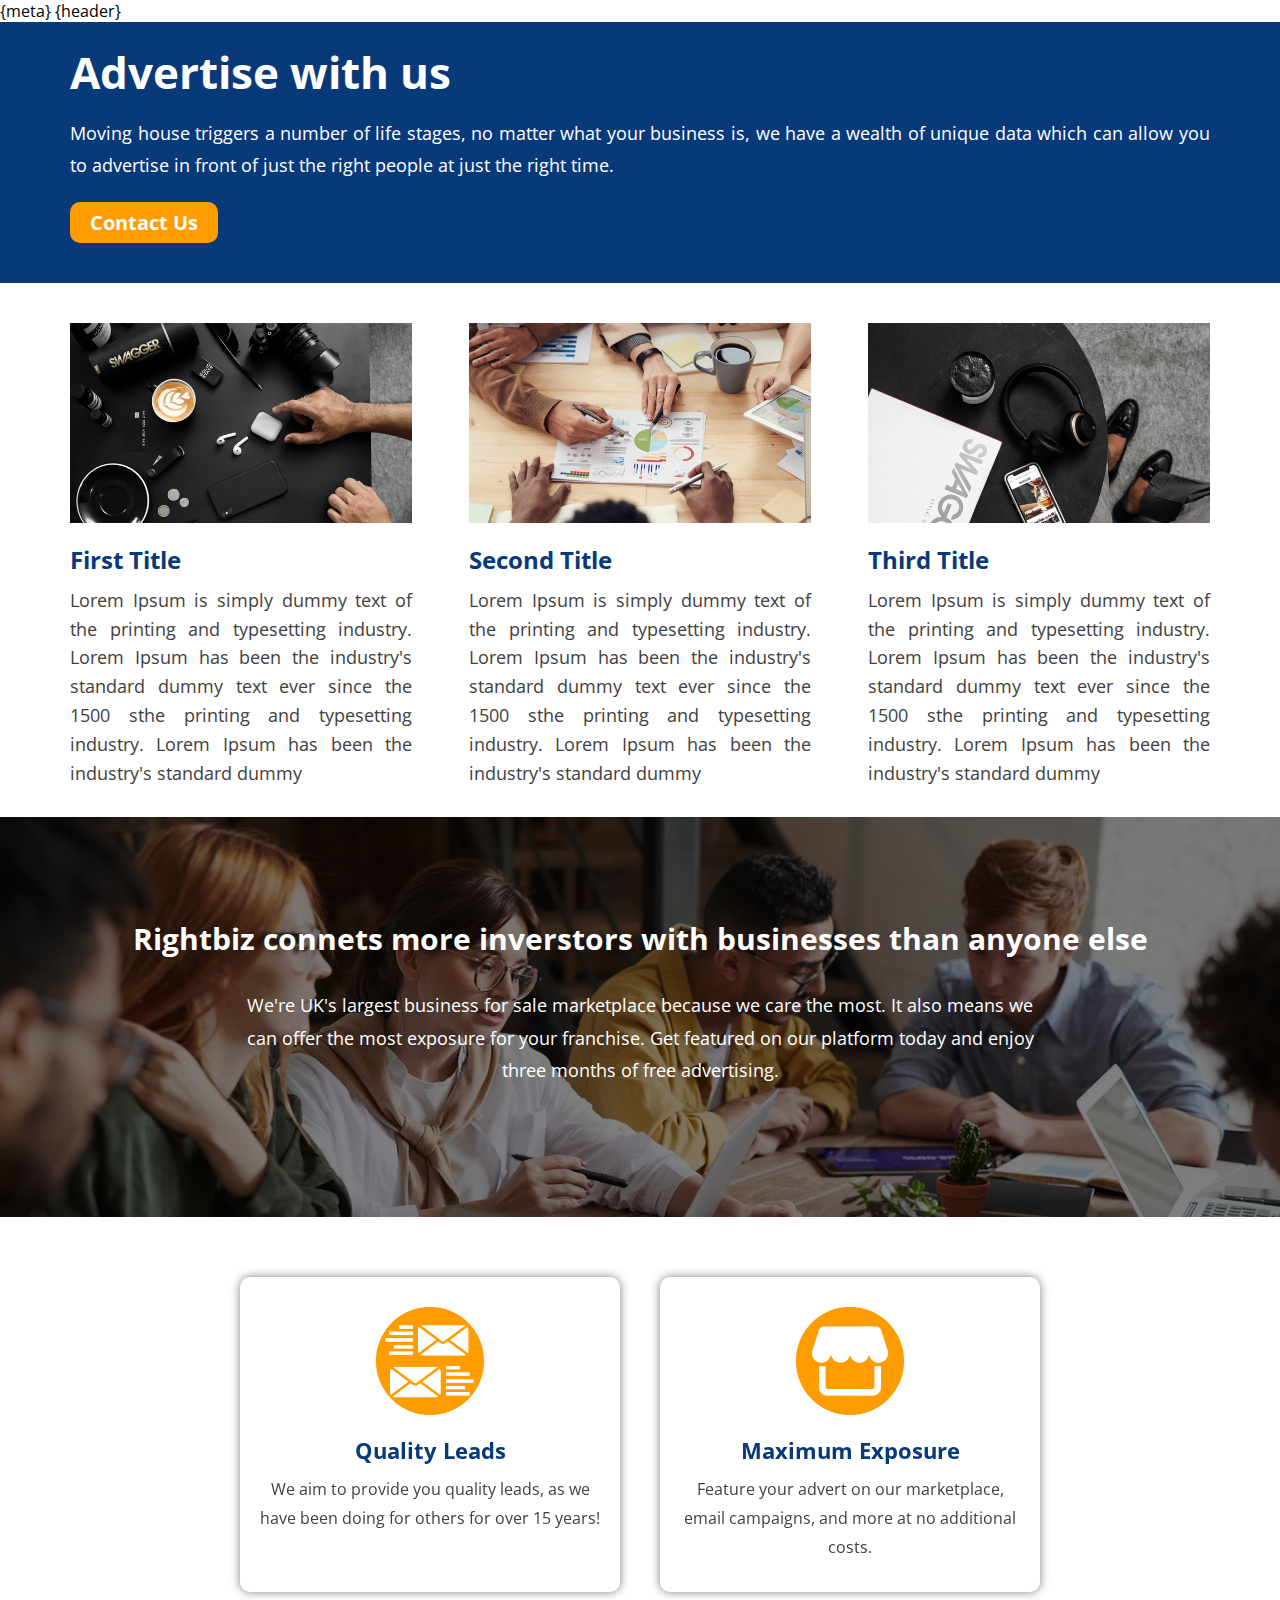
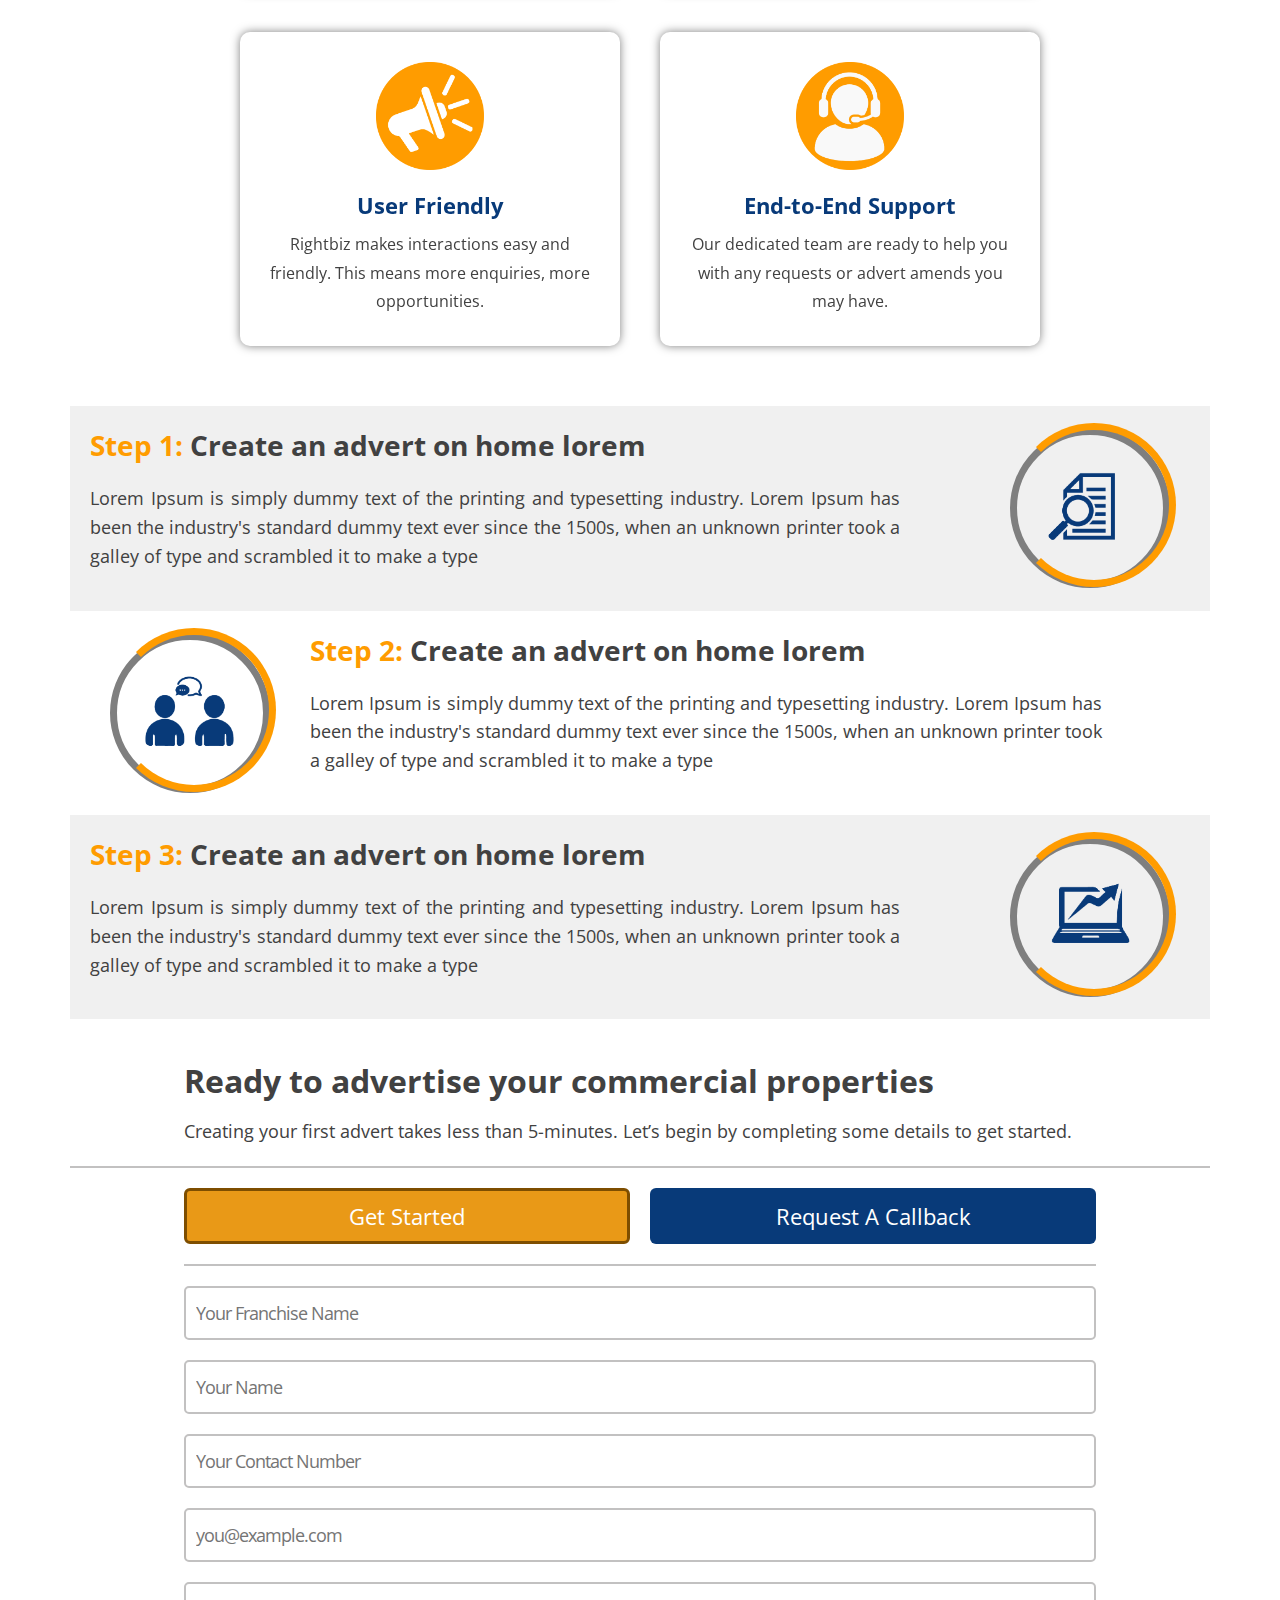
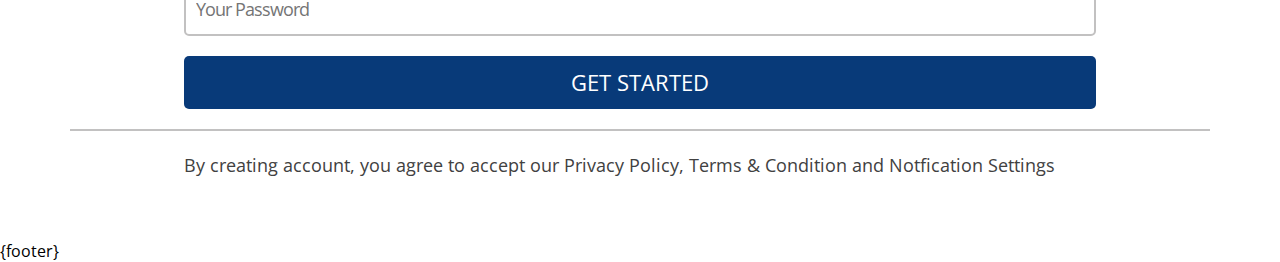
<file: files/index.html>
<!DOCTYPE html>

<html>

<head>
    <meta charset="UTF-8">    
    <meta name="description" content="Advertise your franchise today. Get your franchise seen by the people who want to see it most. Create a free franchise advert now and start your journey to becoming a nationwide brand today.">    
    <meta http-equiv="X-UA-Compatible" content="IE=edge">
    <meta name="viewport" content="width=device-width, initial-scale=1.0">  
    <title>task</title>
    <link rel="stylesheet" href="style.css">
    <link rel="preconnect" href="https://fonts.googleapis.com">
    <link rel="preconnect" href="https://fonts.gstatic.com" crossorigin>
    <link href="https://fonts.googleapis.com/css2?family=Open+Sans:wght@400;500;600;700;800&display=swap" rel="stylesheet">

    {meta}

    <style>
    </style>

    <script src="https://www.google.com/recaptcha/api.js" async defer></script>
    <script src="https://www.googleoptimize.com/optimize.js?id=OPT-TFDF3HX"></script>
</head>

<body>
    <!-- Start Header  -->
    {header}
    <!-- End Header  -->

    <!-- Start Main -->
    <main>
        <!-- Start First Section Contact Us -->
        <section class="contact-us">
            <div class="container">
                <h1>Advertise with us</h1>
                <p>Moving house triggers a number of life stages, no matter what your business is, we have a wealth of unique data which can allow you to advertise in front of just the right people at just the right time.</p>
                <button class="btn btn-contact">Contact Us</button>
            </div>
        </section>
        <!-- End First Section Contact Us -->

        <!-- Start Second Section Texts Boxes  -->
        <section class="container texts-boxes">
            <!-- The Size of Image inside Boxes ==> width:350px && height: 200px  -->
            <!-- First Box -->
            <div class="text-box">
                <div class="cont-img">
                    <div class="img-bg first-img"></div>
                </div>
                <h2>First Title</h2>
                <p class="text-p">Lorem Ipsum is simply dummy text of the printing and typesetting industry. Lorem Ipsum has been the industry's standard dummy text ever since the 1500 sthe printing and typesetting industry. Lorem Ipsum has been the industry's standard dummy </p>
            </div>
            <!-- Second Box -->
            <div class="text-box">
                <div class="cont-img">
                    <div class="img-bg second-img"></div>
                </div>
                <h2>Second Title</h2>
                <p class="text-p">Lorem Ipsum is simply dummy text of the printing and typesetting industry. Lorem Ipsum has been the industry's standard dummy text ever since the 1500 sthe printing and typesetting industry. Lorem Ipsum has been the industry's standard dummy </p>
            </div>
            <!-- Third Box -->
            <div class="text-box">
                <div class="cont-img">
                    <div class="img-bg third-img"></div>
                </div>
                <h2>Third Title</h2>
                <p class="text-p">Lorem Ipsum is simply dummy text of the printing and typesetting industry. Lorem Ipsum has been the industry's standard dummy text ever since the 1500 sthe printing and typesetting industry. Lorem Ipsum has been the industry's standard dummy </p>
            </div>
        </section>
        <!-- End Second Section Texts Boxes  -->

        <!-- Start Section Image Parallex -->
        <section class="section-img-parallex">
            <div class="cont-img">
                <div class="overlay"></div>
                <div class="content">
                    <div class="container">
                        <h2>Rightbiz connets more inverstors with businesses than anyone else</h2>
                        <p>We're UK's largest business for sale marketplace because we care the most. It also means we can offer the most exposure for your franchise. Get featured on our platform today and enjoy three months of free advertising.</p>
                    </div>
                </div>               
            </div>
        </section>
        <section class="cont-zindex">
            <div class="container">
                <div class="cont-boxes-square">
                    <!-- Square Box 01 -->
                    <div class="box-square">
                        <div class="cont-icon">
                            <img src="img/iconbox/box-icon-1.png" alt="icon"/>
                        </div>
                        <h3>Quality Leads</h3>
                        <p>We aim to provide you quality leads, as we have been doing for others for over 15 years!</p>
                    </div>
                    <!-- Square Box 02 -->
                    <div class="box-square">
                        <div class="cont-icon">
                            <img src="img/iconbox/box-icon-2.png" alt="icon"/>
                        </div>
                        <h3>Maximum Exposure</h3>
                        <p>Feature your advert on our marketplace, email campaigns, and more at no additional costs.</p>
                    </div>
                    <!-- Square Box 03 -->
                    <div class="box-square">
                        <div class="cont-icon">
                            <img src="img/iconbox/box-icon-3.png" alt="icon"/>
                        </div>
                        <h3>User Friendly</h3>
                        <p>Rightbiz makes interactions easy and friendly. This means more enquiries, more opportunities.</p>
                    </div>
                    <!-- Square Box 04 -->
                    <div class="box-square">
                        <div class="cont-icon">
                            <img src="img/iconbox/box-icon-4.png" alt="icon"/>
                        </div>
                        <h3>End-to-End Support</h3>
                        <p>Our dedicated team are ready to help you with any requests or advert amends you may have.</p>
                    </div>
                </div>                
            </div>
        </section>
        <!-- End Section Image Parallex -->
        
        <!-- Start Steps Section  -->
        <section class="steps-section">
            <div class="container">
            <!-- Step Box 01 -->
            <div class="step-box bg-grey">
                <div class="part-text margin-right">
                    <h2><span>Step 1: </span>Create an advert on home lorem</h2>
                    <p>Lorem Ipsum is simply dummy text of the printing and typesetting industry. Lorem Ipsum has been the industry's standard dummy text ever since the 1500s, when an unknown printer took a galley of type and scrambled it to make a type </p>
                </div>
                <div class="part-circle margin-right">
                    <div class="shape-circle">
                        <img class="icon-step" src="img/iconsteps/icon-step-1.png" alt="icon-step"/>
                    </div>

                </div>                               
            </div>
            <!-- Step Box 02 -->
            <div class="step-box revert-flex bg-white">
                <div class="part-text margin-left">
                    <h2><span>Step 2: </span>Create an advert on home lorem</h2>
                    <p>Lorem Ipsum is simply dummy text of the printing and typesetting industry. Lorem Ipsum has been the industry's standard dummy text ever since the 1500s, when an unknown printer took a galley of type and scrambled it to make a type </p>
                </div>
                <div class="part-circle margin-left margin-right">
                    <div class="shape-circle">
                        <img class="icon-step" src="img/iconsteps/icon-step-2.png" alt="icon-step"/>
                    </div>

                </div>                               
            </div>
            <!-- Step Box 03 -->
            <div class="step-box bg-grey">
                <div class="part-text margin-right">
                    <h2><span>Step 3: </span>Create an advert on home lorem</h2>
                    <p>Lorem Ipsum is simply dummy text of the printing and typesetting industry. Lorem Ipsum has been the industry's standard dummy text ever since the 1500s, when an unknown printer took a galley of type and scrambled it to make a type </p>
                </div>
                <div class="part-circle margin-right">
                    <div class="shape-circle">
                        <img class="icon-step" src="img/iconsteps/icon-step-3.png" alt="icon-step"/>
                    </div>

                </div>                               
            </div>
            </div>
        </section>
        <!-- End Steps Section  -->

        <!-- Start Section Form  -->
        <section class="section-form">
            <div class="container">
                <div class="header-form">
                    <h2>Ready to advertise your commercial properties</h2>
                    <p class="p-1">Creating your first advert takes less than 5-minutes. Let’s begin by completing some details to get started.</p>
                    <hr class="first-hr"/>
                    <div class="section-btn-tab">
                        <button class="first-btn active" data-content=".f-form">Get Started</button>
                        <button class="second-btn" data-content=".s-form">Request A Callback</button>
                    </div>
                    <hr class="second-hr"/>
                    <!-- Start Container of Two Forms -->                    
                    <div class="cont-forms">
                        <form class="style-form f-form">
                            <!-- Input 01 -->
                            <div class="part-input">
                                <input class="form-control" type="text" placeholder="Your Franchise Name" id="inputFranchiseName" autocomplete="off">
                            </div>
                            <!-- Input 02 -->
                            <div class="part-input">
                                <input class="form-control" type="text" placeholder="Your Name" id="inputName" autocomplete="off">
                            </div>
                            <!-- Input 03 -->
                            <div class="part-input">
                                <input class="form-control" type="Number" placeholder="Your Contact Number" id="inputContactNumber" autocomplete="off">
                            </div>
                            <!-- Input 04 -->
                            <div class="part-input">
                                <input class="form-control" type="Email" placeholder="you@example.com"  id="inputEmail" autocomplete="off">
                            </div>
                            <!-- Input 05 -->
                            <div class="part-input">
                                <input class="form-control" type="Password" placeholder="Your Password"  id="inputPassword" autocomplete="off">
                            </div>
                            <!-- Submit -->
                            <div class="part-input">
                                <input class="input-submit" type="submit" value="GET STARTED"  id="inputSubmit">
                            </div>
                        </form>
                        <form class="style-form s-form">
                            <!-- Input 01 -->
                            <div class="part-input">
                                <input class="form-control" type="text" placeholder="Your Second Name" id="inputFranchiseName2" autocomplete="off">
                            </div>
                            <!-- Input 02 -->
                            <div class="part-input">
                                <input class="form-control" type="text" placeholder="Your Second Name" id="inputName2" autocomplete="off">
                            </div>
                            <!-- Input 03 -->
                            <div class="part-input">
                                <input class="form-control" type="Number" placeholder="Your Second Contact Number" id="inputContactNumber2" autocomplete="off">
                            </div>
                            <!-- Input 04 -->
                            <div class="part-input">
                                <input class="form-control" type="Email" placeholder="second@example.com"  id="inputEmail2" autocomplete="off">
                            </div>
                            <!-- Input 05 -->
                            <div class="part-input">
                                <input class="form-control" type="Password" placeholder="Your Second Password"  id="inputPassword3" autocomplete="off">
                            </div>
                            <!-- Submit -->
                            <div class="part-input">
                                <input class="input-submit" type="submit" value="Request A Callback"  id="inputSubmit4">
                            </div>
    
                        </form>
                    </div>
                    <!-- End Container of Two Forms -->

                    <hr class="third-hr"/>
                    <p class="p-2">By creating account, you agree to accept our Privacy Policy, Terms & Condition and Notfication Settings</p>
                </div>   
            </div>
            
        </section>
        <!-- End Section Form  -->
 
    </main>
    <!-- End Main -->

    <!-- Start Footer  -->
    {footer}
    <!-- End Footer  -->



    <script src="main.js"></script>


    <script type="text/javascript">

        window.$zopim||(function(d,s){var z=$zopim=function(c){z._.push(c)},$=z.s=

        d.createElement(s),e=d.getElementsByTagName(s)[0];z.set=function(o){z.set.

        _.push(o)};z._=[];z.set._=[];$.async=!0;$.setAttribute("charset","utf-8");

        $.src="https://v2.zopim.com/?46tUmV6WROW2MBiPaYE8X0ryjxNWSgxw";z.t=+new Date;$.

        type="text/javascript";e.parentNode.insertBefore($,e)})(document,"script");

    </script>

    <script>

        $zopim(function() {

            $zopim.livechat.button.setHideWhenOffline(true);

            $zopim.livechat.setOnStatus(bubble);

            function bubble(status){

                var chat_class = document.getElementById('offline-chat');
                // console.log(status);

                if(status=='online'){

                    $zopim.livechat.button.show();
                }
            }
        });
    </script>

</body>

</html>
</file>
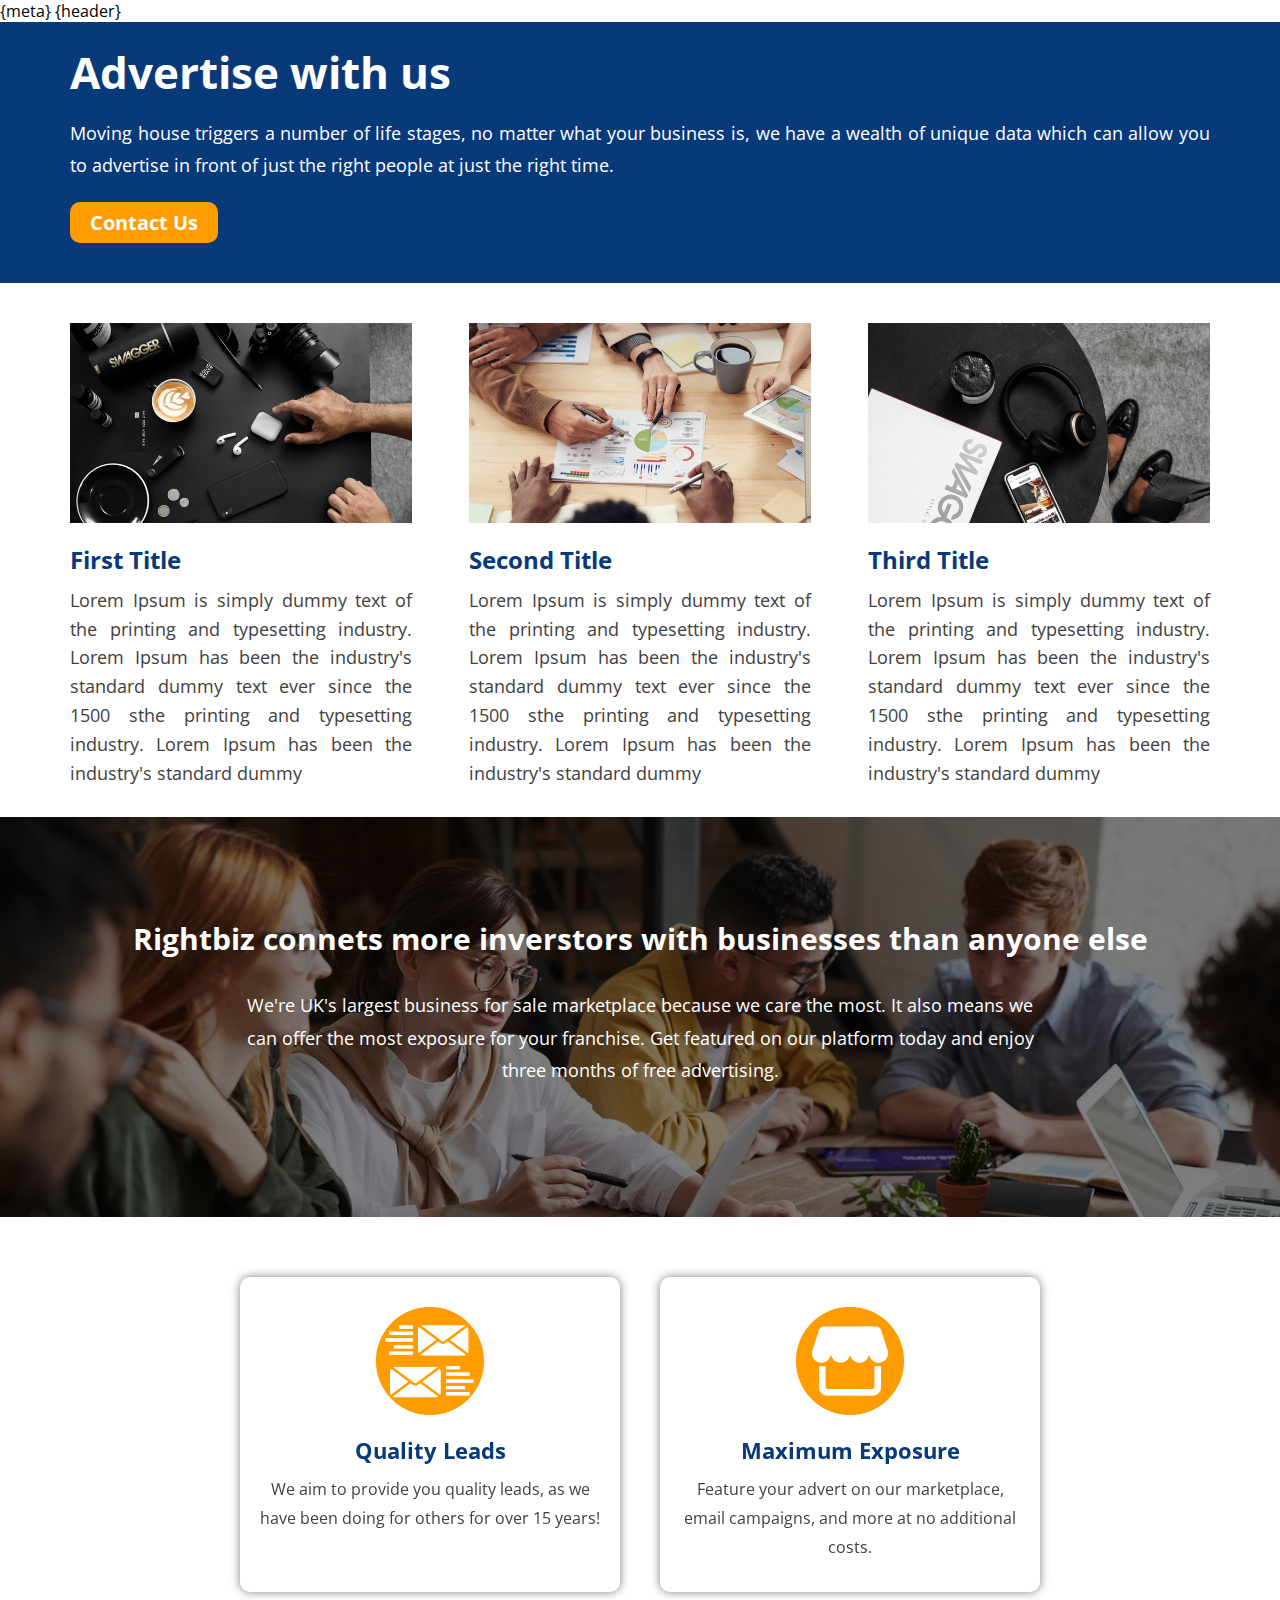
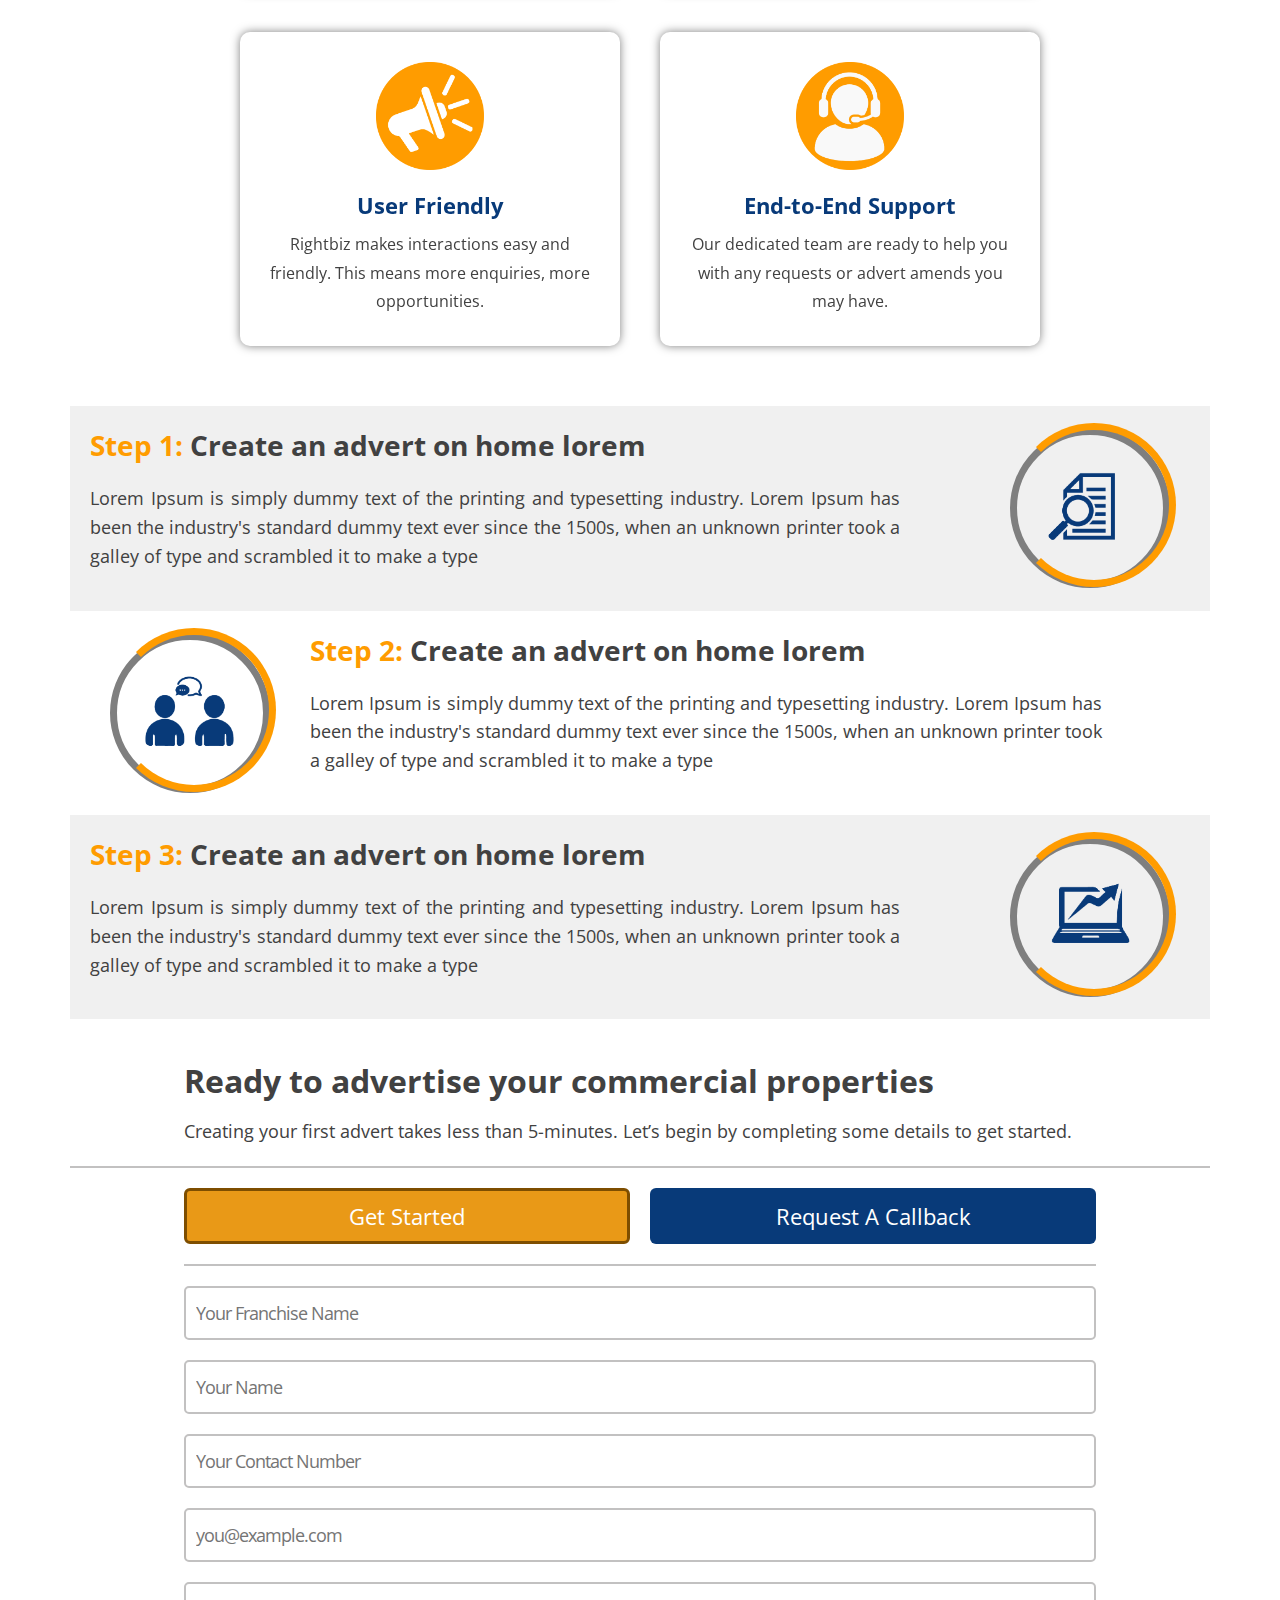
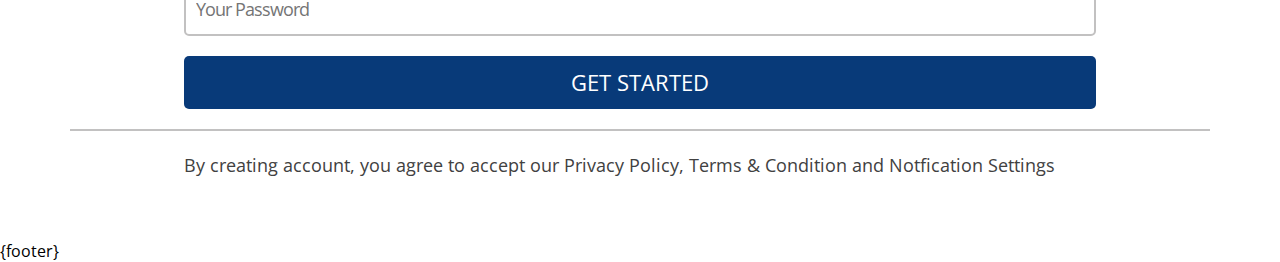
<file: One File/index.html>
<!DOCTYPE html>

<html>

<head>
    <meta charset="UTF-8">    
    <meta name="description" content="Advertise your franchise today. Get your franchise seen by the people who want to see it most. Create a free franchise advert now and start your journey to becoming a nationwide brand today.">    
    <meta http-equiv="X-UA-Compatible" content="IE=edge">
    <meta name="viewport" content="width=device-width, initial-scale=1.0">  
    <title>task</title>
    <link rel="preconnect" href="https://fonts.googleapis.com">
    <link rel="preconnect" href="https://fonts.gstatic.com" crossorigin>
    <link href="https://fonts.googleapis.com/css2?family=Open+Sans:wght@400;500;600;700;800&display=swap" rel="stylesheet">

    {meta}

    <style>
        * {
  box-sizing: border-box;
  margin: 0;
  padding: 0; }

html {
  scroll-behavior: smooth; }

body {
  font-family: "Open Sans", sans-serif; }

ul {
  list-style: none;
  margin: 0;
  padding: 0; }

.container {
  padding-right: 15px;
  padding-left: 15px;
  margin-left: auto;
  margin-right: auto; }
  @media (min-width: 768px) {
    .container {
      width: 750px; } }
  @media (min-width: 992px) {
    .container {
      width: 970px; } }
  @media (min-width: 1200px) {
    .container {
      width: 1170px; } }

.btn {
  border: none;
  color: #fff;
  cursor: pointer; }

.revert-flex {
  flex-direction: row-reverse; }

.margin-left {
  margin-left: 20px; }

.margin-right {
  margin-right: 20px; }

.bg-grey {
  background-color: #f0f0f0; }

.bg-white {
  background-color: #fff; }

.contact-us {
  background-color: #083a79;
  padding: 20px 0px; }
  @media (max-width: 767.98px) {
    .contact-us {
      padding: 20px 15px; } }
  .contact-us h1 {
    margin-bottom: 15px;
    color: #fff;
    font-size: 44px; }
    @media (max-width: 767.98px) {
      .contact-us h1 {
        font-size: 34px; } }
  .contact-us p {
    color: #fff;
    font-size: 18px;
    line-height: 1.8;
    margin-bottom: 20px;
    text-align: justify; }
    @media (max-width: 767.98px) {
      .contact-us p {
        line-height: 1.6;
        font-size: 16px; } }
  .contact-us .btn-contact {
    padding: 7px 20px;
    background-color: #ff9c00;
    font-family: "Open Sans", sans-serif;
    font-size: 20px;
    border-radius: 10px;
    margin-bottom: 20px;
    font-weight: 700;
    transition: all 0.3s ease-in; }
    @media (max-width: 767.98px) {
      .contact-us .btn-contact {
        width: 100%;
        padding: 10px 20px;
        font-size: 20px; } }
    .contact-us .btn-contact:hover {
      background-color: #e79208ef; }

.texts-boxes {
  display: flex;
  justify-content: space-between;
  margin-top: 40px; }
  @media (max-width: 767.98px) {
    .texts-boxes {
      flex-direction: column; } }
  .texts-boxes .text-box {
    width: calc(90% / 3);
    margin-bottom: 20px; }
    @media (max-width: 767.98px) {
      .texts-boxes .text-box {
        width: 100%;
        margin-bottom: 40px;
        padding-right: 10px;
        padding-left: 10px; } }
    .texts-boxes .text-box .cont-img {
      width: 100%;
      height: 200px;
      margin-bottom: 20px;
      overflow: hidden; }
      .texts-boxes .text-box .cont-img .img-bg {
        width: 100%;
        height: 100%;
        background-repeat: no-repeat;
        background-size: cover;
        transition: all 0.4s ease; }
        .texts-boxes .text-box .cont-img .img-bg:hover {
          transform: rotate(10deg) scale(1.3); }
          @media (max-width: 767.98px) {
            .texts-boxes .text-box .cont-img .img-bg:hover {
              transform: rotate(3deg) scale(1.2); } }
      .texts-boxes .text-box .cont-img .first-img {
        background-image: url("img/img-03.jpg"); }
      .texts-boxes .text-box .cont-img .second-img {
        background-image: url("img/img-01.jpg"); }
      .texts-boxes .text-box .cont-img .third-img {
        background-image: url("img/img-02.jpg"); }
    .texts-boxes .text-box h2 {
      color: #083a79;
      margin-bottom: 10px; }
      @media (max-width: 767.98px) {
        .texts-boxes .text-box h2 {
          font-size: 22px; } }
    .texts-boxes .text-box .text-p {
      width: 100%;
      line-height: 1.6;
      text-align: justify;
      font-size: 18px;
      color: #414141; }
      @media (max-width: 767.98px) {
        .texts-boxes .text-box .text-p {
          font-size: 16px; } }

.section-img-parallex {
  margin-top: 10px;
  position: sticky;
  top: 0px;
  left: 0px;
  z-index: 8; }
  .section-img-parallex .cont-img {
    background-image: url("img/parallex-img.jpg");
    background-repeat: no-repeat;
    background-size: cover;
    min-height: 400px;
    position: relative; }
    .section-img-parallex .cont-img .overlay {
      position: absolute;
      top: 0px;
      left: 0px;
      width: 100%;
      height: 100%;
      background-color: rgba(0, 0, 0, 0.5); }
    .section-img-parallex .cont-img .content {
      position: absolute;
      top: 50%;
      left: 50%;
      width: 100%;
      transform: translate(-50%, -50%); }
      .section-img-parallex .cont-img .content h2 {
        color: #fff;
        font-size: 30px;
        text-align: center;
        margin-bottom: 30px; }
        @media (max-width: 767.98px) {
          .section-img-parallex .cont-img .content h2 {
            font-size: 22px; } }
      .section-img-parallex .cont-img .content p {
        color: #fff;
        font-size: 18px;
        line-height: 1.8;
        text-align: center;
        width: 70%;
        margin-right: auto;
        margin-left: auto;
        margin-bottom: 30px; }
        @media (max-width: 767.98px) {
          .section-img-parallex .cont-img .content p {
            font-size: 16px;
            line-height: 1.4;
            width: 90%; } }

.cont-zindex {
  z-index: 10;
  position: relative;
  padding-top: 40px;
  padding-bottom: 40px; }
  .cont-zindex .cont-boxes-square {
    display: flex;
    flex-wrap: wrap;
    justify-content: center;
    width: 100%;
    margin-left: auto;
    margin-right: auto; }
    .cont-zindex .cont-boxes-square .box-square {
      display: flex;
      flex-direction: column;
      align-items: center;
      text-align: center;
      width: calc(100% / 3);
      border-radius: 10px;
      background-color: #fff;
      box-shadow: 0px 0px 10px rgba(0, 0, 0, 0.5);
      margin: 20px 20px; }
      @media (max-width: 767.98px) {
        .cont-zindex .cont-boxes-square .box-square {
          width: calc(100%); } }
@keyframes animation-icon {
  0% {
    transform: rotate(20deg); }
  100% {
    transform: rotate(-20deg); } }
      .cont-zindex .cont-boxes-square .box-square .cont-icon {
        width: 108px;
        height: 108px;
        margin-top: 30px;
        margin-bottom: 20px;
        border-radius: 50%;
        animation: animation-icon 2s alternate ease-in-out infinite; }
        .cont-zindex .cont-boxes-square .box-square .cont-icon img {
          width: 100%;
          height: 100%; }
      .cont-zindex .cont-boxes-square .box-square h3 {
        color: #083a79;
        font-size: 22px;
        margin-bottom: 10px; }
      .cont-zindex .cont-boxes-square .box-square p {
        color: #414141;
        padding: 0px 20px;
        line-height: 1.8;
        margin-bottom: 30px; }

.steps-section {
  z-index: 10;
  position: relative;
  background-color: #fff; }
  .steps-section .step-box {
    padding: 20px;
    display: flex;
    align-items: center; }
    @media (max-width: 767.98px) {
      .steps-section .step-box {
        flex-direction: column-reverse; } }
    .steps-section .step-box .part-text {
      flex-basis: 85%; }
      @media (max-width: 767.98px) {
        .steps-section .step-box .part-text {
          margin-right: 0px;
          margin-left: 0px; } }
      .steps-section .step-box .part-text h2 {
        font-size: 28px;
        color: #414141;
        margin-bottom: 20px; }
        .steps-section .step-box .part-text h2 span {
          color: #ff9c00; }
        @media (min-width: 768px) and (max-width: 991.98px) {
          .steps-section .step-box .part-text h2 {
            width: 90%;
            text-align: justify; } }
        @media (max-width: 767.98px) {
          .steps-section .step-box .part-text h2 {
            font-size: 24px;
            text-align: center;
            line-height: 1.6; } }
      .steps-section .step-box .part-text p {
        color: #414141;
        width: 90%;
        text-align: justify;
        font-size: 18px;
        line-height: 1.6;
        margin-bottom: 20px; }
        @media (max-width: 767.98px) {
          .steps-section .step-box .part-text p {
            width: 100%;
            font-size: 16px; } }
    .steps-section .step-box .part-circle {
      flex-basis: 15%; }
      @media (max-width: 767.98px) {
        .steps-section .step-box .part-circle {
          margin-bottom: 20px;
          margin-top: 20px;
          transform: scale(0.9); } }
      .steps-section .step-box .part-circle .shape-circle {
        width: 160px;
        height: 160px;
        background-color: transparent;
        border-radius: 50%;
        position: relative;
        border: 7px solid #7f7f7f; }
        .steps-section .step-box .part-circle .shape-circle .icon-step {
          position: absolute;
          top: 50%;
          left: 50%;
          transform: translate(-50%, -50%);
          width: 120px;
          height: 120px; }
@keyframes animation-before {
  0% {
    transform: rotate(20deg); }
  100% {
    transform: rotate(-20deg); } }
      .steps-section .step-box .part-circle .shape-circle::before {
        content: "";
        position: absolute;
        top: -12px;
        left: -5px;
        width: 150px;
        height: 150px;
        border-radius: 50%;
        background-color: transparent;
        border-top: 7px solid #ff9c00;
        border-left: 7px solid transparent;
        border-right: 7px solid #ff9c00;
        border-bottom: 7px solid #ff9c00;
        animation: animation-before 2s alternate ease-in-out infinite; }

.section-form {
  z-index: 10;
  position: relative;
  background-color: #fff;
  min-height: 800px;
  padding-top: 40px;
  padding-bottom: 40px; }
  .section-form .header-form {
    display: flex;
    flex-direction: column;
    justify-content: center;
    align-items: center; }
    .section-form .header-form h2 {
      font-size: 32px;
      color: #414141;
      width: 80%;
      margin-bottom: 15px; }
      @media (max-width: 767.98px) {
        .section-form .header-form h2 {
          font-size: 27px;
          width: 100%;
          text-align: center;
          margin-bottom: 20px; } }
    .section-form .header-form .p-1,
    .section-form .header-form .p-2 {
      font-size: 18px;
      color: #414141;
      line-height: 1.6;
      text-align: justify;
      margin-bottom: 20px;
      width: 80%; }
      @media (max-width: 767.98px) {
        .section-form .header-form .p-1,
        .section-form .header-form .p-2 {
          font-size: 16px;
          width: 100%; } }
    .section-form .header-form .first-hr {
      width: 100%;
      border: 1px solid #c2c1c1;
      margin-bottom: 20px; }
    .section-form .header-form .section-btn-tab {
      width: 80%;
      margin-bottom: 20px;
      display: flex; }
      @media (max-width: 767.98px) {
        .section-form .header-form .section-btn-tab {
          flex-direction: column;
          width: 100%; } }
      .section-form .header-form .section-btn-tab .first-btn,
      .section-form .header-form .section-btn-tab .second-btn {
        padding: 10px;
        color: #fff;
        cursor: pointer;
        font-size: 22px;
        font-family: "Open Sans", sans-serif;
        border: none;
        outline: none;
        border-radius: 6px;
        flex-basis: calc(50% - 10px);
        transition: all 200ms ease-in; }
      .section-form .header-form .section-btn-tab .first-btn {
        margin-right: 10px;
        background-color: #ff9c00;
        border: 3px solid transparent; }
        @media (max-width: 767.98px) {
          .section-form .header-form .section-btn-tab .first-btn {
            margin-right: 0px;
            margin-bottom: 20px; } }
        .section-form .header-form .section-btn-tab .first-btn:hover {
          background-color: #e79208ef; }
      .section-form .header-form .section-btn-tab .first-btn.active {
        background-color: #e79208ef;
        border: 3px solid #7e4e00; }
      .section-form .header-form .section-btn-tab .second-btn {
        margin-left: 10px;
        background-color: #083a79;
        border: 3px solid transparent; }
        @media (max-width: 767.98px) {
          .section-form .header-form .section-btn-tab .second-btn {
            margin-left: 0px; } }
        .section-form .header-form .section-btn-tab .second-btn:hover {
          background-color: #052a58; }
      .section-form .header-form .section-btn-tab .second-btn.active {
        background-color: #052a58;
        border: 3px solid #2382f7; }
    .section-form .header-form .second-hr {
      width: 80%;
      border: 1px solid #c2c1c1;
      margin-bottom: 20px; }
      @media (max-width: 767.98px) {
        .section-form .header-form .second-hr {
          width: 100%; } }
    .section-form .header-form .cont-forms {
      width: 80%; }
      @media (max-width: 767.98px) {
        .section-form .header-form .cont-forms {
          width: 100%; } }
      .section-form .header-form .cont-forms .style-form .part-input {
        margin-bottom: 20px; }
        .section-form .header-form .cont-forms .style-form .part-input .form-control {
          display: block;
          width: 100%;
          padding: 10px 10px;
          font-size: 20px;
          border-radius: 5px;
          font-family: "Open Sans", sans-serif;
          line-height: 1.5;
          letter-spacing: 0px;
          color: #c2c1c1;
          background-color: #fff;
          background-clip: padding-box;
          border: 2px solid #c2c1c1; }
          .section-form .header-form .cont-forms .style-form .part-input .form-control::placeholder {
            font-size: 18px;
            letter-spacing: -1px; }
          .section-form .header-form .cont-forms .style-form .part-input .form-control:focus {
            color: #414141;
            background-color: #fff;
            outline: 0;
            border-color: #ff9c00;
            box-shadow: 0 0 0 2px rgba(255, 145, 0, 0.3); }
        .section-form .header-form .cont-forms .style-form .part-input .input-submit {
          display: block;
          width: 100%;
          padding: 10px 10px;
          font-size: 22px;
          border-radius: 5px;
          font-family: "Open Sans", sans-serif;
          line-height: 1.5;
          letter-spacing: 0px;
          color: #fff;
          background-color: #083a79;
          cursor: pointer;
          outline: none;
          border: none;
          transition: all 0.2s ease; }
          .section-form .header-form .cont-forms .style-form .part-input .input-submit:hover {
            background-color: #052a58; }
      .section-form .header-form .cont-forms .s-form {
        display: none; }
    .section-form .header-form .third-hr {
      width: 100%;
      border: 1px solid #c2c1c1;
      margin-bottom: 20px; }

/*# sourceMappingURL=style.css.map */

    </style>

    <script src="https://www.google.com/recaptcha/api.js" async defer></script>
    <script src="https://www.googleoptimize.com/optimize.js?id=OPT-TFDF3HX"></script>
</head>

<body>
    <!-- Start Header  -->
    {header}
    <!-- End Header  -->

    <!-- Start Main -->
    <main>
        <!-- Start First Section Contact Us -->
        <section class="contact-us">
            <div class="container">
                <h1>Advertise with us</h1>
                <p>Moving house triggers a number of life stages, no matter what your business is, we have a wealth of unique data which can allow you to advertise in front of just the right people at just the right time.</p>
                <button class="btn btn-contact">Contact Us</button>
            </div>
        </section>
        <!-- End First Section Contact Us -->

        <!-- Start Second Section Texts Boxes  -->
        <section class="container texts-boxes">
            <!-- The Size of Image inside Boxes ==> width:350px && height: 200px  -->
            <!-- First Box -->
            <div class="text-box">
                <div class="cont-img">
                    <div class="img-bg first-img"></div>
                </div>
                <h2>First Title</h2>
                <p class="text-p">Lorem Ipsum is simply dummy text of the printing and typesetting industry. Lorem Ipsum has been the industry's standard dummy text ever since the 1500 sthe printing and typesetting industry. Lorem Ipsum has been the industry's standard dummy </p>
            </div>
            <!-- Second Box -->
            <div class="text-box">
                <div class="cont-img">
                    <div class="img-bg second-img"></div>
                </div>
                <h2>Second Title</h2>
                <p class="text-p">Lorem Ipsum is simply dummy text of the printing and typesetting industry. Lorem Ipsum has been the industry's standard dummy text ever since the 1500 sthe printing and typesetting industry. Lorem Ipsum has been the industry's standard dummy </p>
            </div>
            <!-- Third Box -->
            <div class="text-box">
                <div class="cont-img">
                    <div class="img-bg third-img"></div>
                </div>
                <h2>Third Title</h2>
                <p class="text-p">Lorem Ipsum is simply dummy text of the printing and typesetting industry. Lorem Ipsum has been the industry's standard dummy text ever since the 1500 sthe printing and typesetting industry. Lorem Ipsum has been the industry's standard dummy </p>
            </div>
        </section>
        <!-- End Second Section Texts Boxes  -->

        <!-- Start Section Image Parallex -->
        <section class="section-img-parallex">
            <div class="cont-img">
                <div class="overlay"></div>
                <div class="content">
                    <div class="container">
                        <h2>Rightbiz connets more inverstors with businesses than anyone else</h2>
                        <p>We're UK's largest business for sale marketplace because we care the most. It also means we can offer the most exposure for your franchise. Get featured on our platform today and enjoy three months of free advertising.</p>
                    </div>
                </div>               
            </div>
        </section>
        <section class="cont-zindex">
            <div class="container">
                <div class="cont-boxes-square">
                    <!-- Square Box 01 -->
                    <div class="box-square">
                        <div class="cont-icon">
                            <img src="img/iconbox/box-icon-1.png" alt="icon"/>
                        </div>
                        <h3>Quality Leads</h3>
                        <p>We aim to provide you quality leads, as we have been doing for others for over 15 years!</p>
                    </div>
                    <!-- Square Box 02 -->
                    <div class="box-square">
                        <div class="cont-icon">
                            <img src="img/iconbox/box-icon-2.png" alt="icon"/>
                        </div>
                        <h3>Maximum Exposure</h3>
                        <p>Feature your advert on our marketplace, email campaigns, and more at no additional costs.</p>
                    </div>
                    <!-- Square Box 03 -->
                    <div class="box-square">
                        <div class="cont-icon">
                            <img src="img/iconbox/box-icon-3.png" alt="icon"/>
                        </div>
                        <h3>User Friendly</h3>
                        <p>Rightbiz makes interactions easy and friendly. This means more enquiries, more opportunities.</p>
                    </div>
                    <!-- Square Box 04 -->
                    <div class="box-square">
                        <div class="cont-icon">
                            <img src="img/iconbox/box-icon-4.png" alt="icon"/>
                        </div>
                        <h3>End-to-End Support</h3>
                        <p>Our dedicated team are ready to help you with any requests or advert amends you may have.</p>
                    </div>
                </div>                
            </div>
        </section>
        <!-- End Section Image Parallex -->
        
        <!-- Start Steps Section  -->
        <section class="steps-section">
            <div class="container">
            <!-- Step Box 01 -->
            <div class="step-box bg-grey">
                <div class="part-text margin-right">
                    <h2><span>Step 1: </span>Create an advert on home lorem</h2>
                    <p>Lorem Ipsum is simply dummy text of the printing and typesetting industry. Lorem Ipsum has been the industry's standard dummy text ever since the 1500s, when an unknown printer took a galley of type and scrambled it to make a type </p>
                </div>
                <div class="part-circle margin-right">
                    <div class="shape-circle">
                        <img class="icon-step" src="img/iconsteps/icon-step-1.png" alt="icon-step"/>
                    </div>

                </div>                               
            </div>
            <!-- Step Box 02 -->
            <div class="step-box revert-flex bg-white">
                <div class="part-text margin-left">
                    <h2><span>Step 2: </span>Create an advert on home lorem</h2>
                    <p>Lorem Ipsum is simply dummy text of the printing and typesetting industry. Lorem Ipsum has been the industry's standard dummy text ever since the 1500s, when an unknown printer took a galley of type and scrambled it to make a type </p>
                </div>
                <div class="part-circle margin-left margin-right">
                    <div class="shape-circle">
                        <img class="icon-step" src="img/iconsteps/icon-step-2.png" alt="icon-step"/>
                    </div>

                </div>                               
            </div>
            <!-- Step Box 03 -->
            <div class="step-box bg-grey">
                <div class="part-text margin-right">
                    <h2><span>Step 3: </span>Create an advert on home lorem</h2>
                    <p>Lorem Ipsum is simply dummy text of the printing and typesetting industry. Lorem Ipsum has been the industry's standard dummy text ever since the 1500s, when an unknown printer took a galley of type and scrambled it to make a type </p>
                </div>
                <div class="part-circle margin-right">
                    <div class="shape-circle">
                        <img class="icon-step" src="img/iconsteps/icon-step-3.png" alt="icon-step"/>
                    </div>

                </div>                               
            </div>
            </div>
        </section>
        <!-- End Steps Section  -->

        <!-- Start Section Form  -->
        <section class="section-form">
            <div class="container">
                <div class="header-form">
                    <h2>Ready to advertise your commercial properties</h2>
                    <p class="p-1">Creating your first advert takes less than 5-minutes. Let’s begin by completing some details to get started.</p>
                    <hr class="first-hr"/>
                    <div class="section-btn-tab">
                        <button class="first-btn active" data-content=".f-form">Get Started</button>
                        <button class="second-btn" data-content=".s-form">Request A Callback</button>
                    </div>
                    <hr class="second-hr"/>
                    <!-- Start Container of Two Forms -->                    
                    <div class="cont-forms">
                        <form class="style-form f-form">
                            <!-- Input 01 -->
                            <div class="part-input">
                                <input class="form-control" type="text" placeholder="Your Franchise Name" id="inputFranchiseName" autocomplete="off">
                            </div>
                            <!-- Input 02 -->
                            <div class="part-input">
                                <input class="form-control" type="text" placeholder="Your Name" id="inputName" autocomplete="off">
                            </div>
                            <!-- Input 03 -->
                            <div class="part-input">
                                <input class="form-control" type="Number" placeholder="Your Contact Number" id="inputContactNumber" autocomplete="off">
                            </div>
                            <!-- Input 04 -->
                            <div class="part-input">
                                <input class="form-control" type="Email" placeholder="you@example.com"  id="inputEmail" autocomplete="off">
                            </div>
                            <!-- Input 05 -->
                            <div class="part-input">
                                <input class="form-control" type="Password" placeholder="Your Password"  id="inputPassword" autocomplete="off">
                            </div>
                            <!-- Submit -->
                            <div class="part-input">
                                <input class="input-submit" type="submit" value="GET STARTED"  id="inputSubmit">
                            </div>
                        </form>
                        <form class="style-form s-form">
                            <!-- Input 01 -->
                            <div class="part-input">
                                <input class="form-control" type="text" placeholder="Your Second Name" id="inputFranchiseName2" autocomplete="off">
                            </div>
                            <!-- Input 02 -->
                            <div class="part-input">
                                <input class="form-control" type="text" placeholder="Your Second Name" id="inputName2" autocomplete="off">
                            </div>
                            <!-- Input 03 -->
                            <div class="part-input">
                                <input class="form-control" type="Number" placeholder="Your Second Contact Number" id="inputContactNumber2" autocomplete="off">
                            </div>
                            <!-- Input 04 -->
                            <div class="part-input">
                                <input class="form-control" type="Email" placeholder="second@example.com"  id="inputEmail2" autocomplete="off">
                            </div>
                            <!-- Input 05 -->
                            <div class="part-input">
                                <input class="form-control" type="Password" placeholder="Your Second Password"  id="inputPassword3" autocomplete="off">
                            </div>
                            <!-- Submit -->
                            <div class="part-input">
                                <input class="input-submit" type="submit" value="Request A Callback"  id="inputSubmit4">
                            </div>
    
                        </form>
                    </div>
                    <!-- End Container of Two Forms -->

                    <hr class="third-hr"/>
                    <p class="p-2">By creating account, you agree to accept our Privacy Policy, Terms & Condition and Notfication Settings</p>
                </div>   
            </div>
            
        </section>
        <!-- End Section Form  -->
 
    </main>
    <!-- End Main -->

    <!-- Start Footer  -->
    {footer}
    <!-- End Footer  -->



    <script >
        let allBtnTab = document.querySelectorAll(".section-btn-tab button"),
        arraybtnTab = Array.from(allBtnTab),
        allForms = document.querySelectorAll(".cont-forms form"),
        arrayAllForms = Array.from(allForms);

        // Start Section Tab Form
        arraybtnTab.forEach((btn) => {
        btn.addEventListener("click", (e) => {
        arraybtnTab.forEach((el) => {
            el.classList.remove("active");
        });
        e.currentTarget.classList.add("active");

        arrayAllForms.forEach((formSection) => {
            formSection.style.display = "none";
        });
        document.querySelector(e.currentTarget.dataset.content).style.display =
            "block";
        });
        });
        // End Section Tab Form
    </script>


    <script type="text/javascript">

        window.$zopim||(function(d,s){var z=$zopim=function(c){z._.push(c)},$=z.s=

        d.createElement(s),e=d.getElementsByTagName(s)[0];z.set=function(o){z.set.

        _.push(o)};z._=[];z.set._=[];$.async=!0;$.setAttribute("charset","utf-8");

        $.src="https://v2.zopim.com/?46tUmV6WROW2MBiPaYE8X0ryjxNWSgxw";z.t=+new Date;$.

        type="text/javascript";e.parentNode.insertBefore($,e)})(document,"script");

    </script>

    <script>

        $zopim(function() {

            $zopim.livechat.button.setHideWhenOffline(true);

            $zopim.livechat.setOnStatus(bubble);

            function bubble(status){

                var chat_class = document.getElementById('offline-chat');
                // console.log(status);

                if(status=='online'){

                    $zopim.livechat.button.show();
                }
            }
        });
    </script>

</body>

</html>
</file>
<file: files/style.css>
* {
  box-sizing: border-box;
  margin: 0;
  padding: 0; }

html {
  scroll-behavior: smooth; }

body {
  font-family: "Open Sans", sans-serif; }

ul {
  list-style: none;
  margin: 0;
  padding: 0; }

.container {
  padding-right: 15px;
  padding-left: 15px;
  margin-left: auto;
  margin-right: auto; }
  @media (min-width: 768px) {
    .container {
      width: 750px; } }
  @media (min-width: 992px) {
    .container {
      width: 970px; } }
  @media (min-width: 1200px) {
    .container {
      width: 1170px; } }

.btn {
  border: none;
  color: #fff;
  cursor: pointer; }

.revert-flex {
  flex-direction: row-reverse; }

.margin-left {
  margin-left: 20px; }

.margin-right {
  margin-right: 20px; }

.bg-grey {
  background-color: #f0f0f0; }

.bg-white {
  background-color: #fff; }

.contact-us {
  background-color: #083a79;
  padding: 20px 0px; }
  @media (max-width: 767.98px) {
    .contact-us {
      padding: 20px 15px; } }
  .contact-us h1 {
    margin-bottom: 15px;
    color: #fff;
    font-size: 44px; }
    @media (max-width: 767.98px) {
      .contact-us h1 {
        font-size: 34px; } }
  .contact-us p {
    color: #fff;
    font-size: 18px;
    line-height: 1.8;
    margin-bottom: 20px;
    text-align: justify; }
    @media (max-width: 767.98px) {
      .contact-us p {
        line-height: 1.6;
        font-size: 16px; } }
  .contact-us .btn-contact {
    padding: 7px 20px;
    background-color: #ff9c00;
    font-family: "Open Sans", sans-serif;
    font-size: 20px;
    border-radius: 10px;
    margin-bottom: 20px;
    font-weight: 700;
    transition: all 0.3s ease-in; }
    @media (max-width: 767.98px) {
      .contact-us .btn-contact {
        width: 100%;
        padding: 10px 20px;
        font-size: 20px; } }
    .contact-us .btn-contact:hover {
      background-color: #e79208ef; }

.texts-boxes {
  display: flex;
  justify-content: space-between;
  margin-top: 40px; }
  @media (max-width: 767.98px) {
    .texts-boxes {
      flex-direction: column; } }
  .texts-boxes .text-box {
    width: calc(90% / 3);
    margin-bottom: 20px; }
    @media (max-width: 767.98px) {
      .texts-boxes .text-box {
        width: 100%;
        margin-bottom: 40px;
        padding-right: 10px;
        padding-left: 10px; } }
    .texts-boxes .text-box .cont-img {
      width: 100%;
      height: 200px;
      margin-bottom: 20px;
      overflow: hidden; }
      .texts-boxes .text-box .cont-img .img-bg {
        width: 100%;
        height: 100%;
        background-repeat: no-repeat;
        background-size: cover;
        transition: all 0.4s ease; }
        .texts-boxes .text-box .cont-img .img-bg:hover {
          transform: rotate(10deg) scale(1.3); }
          @media (max-width: 767.98px) {
            .texts-boxes .text-box .cont-img .img-bg:hover {
              transform: rotate(3deg) scale(1.2); } }
      .texts-boxes .text-box .cont-img .first-img {
        background-image: url("img/img-03.jpg"); }
      .texts-boxes .text-box .cont-img .second-img {
        background-image: url("img/img-01.jpg"); }
      .texts-boxes .text-box .cont-img .third-img {
        background-image: url("img/img-02.jpg"); }
    .texts-boxes .text-box h2 {
      color: #083a79;
      margin-bottom: 10px; }
      @media (max-width: 767.98px) {
        .texts-boxes .text-box h2 {
          font-size: 22px; } }
    .texts-boxes .text-box .text-p {
      width: 100%;
      line-height: 1.6;
      text-align: justify;
      font-size: 18px;
      color: #414141; }
      @media (max-width: 767.98px) {
        .texts-boxes .text-box .text-p {
          font-size: 16px; } }

.section-img-parallex {
  margin-top: 10px;
  position: sticky;
  top: 0px;
  left: 0px;
  z-index: 8; }
  .section-img-parallex .cont-img {
    background-image: url("img/parallex-img.jpg");
    background-repeat: no-repeat;
    background-size: cover;
    min-height: 400px;
    position: relative; }
    .section-img-parallex .cont-img .overlay {
      position: absolute;
      top: 0px;
      left: 0px;
      width: 100%;
      height: 100%;
      background-color: rgba(0, 0, 0, 0.5); }
    .section-img-parallex .cont-img .content {
      position: absolute;
      top: 50%;
      left: 50%;
      width: 100%;
      transform: translate(-50%, -50%); }
      .section-img-parallex .cont-img .content h2 {
        color: #fff;
        font-size: 30px;
        text-align: center;
        margin-bottom: 30px; }
        @media (max-width: 767.98px) {
          .section-img-parallex .cont-img .content h2 {
            font-size: 22px; } }
      .section-img-parallex .cont-img .content p {
        color: #fff;
        font-size: 18px;
        line-height: 1.8;
        text-align: center;
        width: 70%;
        margin-right: auto;
        margin-left: auto;
        margin-bottom: 30px; }
        @media (max-width: 767.98px) {
          .section-img-parallex .cont-img .content p {
            font-size: 16px;
            line-height: 1.4;
            width: 90%; } }

.cont-zindex {
  z-index: 10;
  position: relative;
  padding-top: 40px;
  padding-bottom: 40px; }
  .cont-zindex .cont-boxes-square {
    display: flex;
    flex-wrap: wrap;
    justify-content: center;
    width: 100%;
    margin-left: auto;
    margin-right: auto; }
    .cont-zindex .cont-boxes-square .box-square {
      display: flex;
      flex-direction: column;
      align-items: center;
      text-align: center;
      width: calc(100% / 3);
      border-radius: 10px;
      background-color: #fff;
      box-shadow: 0px 0px 10px rgba(0, 0, 0, 0.5);
      margin: 20px 20px; }
      @media (max-width: 767.98px) {
        .cont-zindex .cont-boxes-square .box-square {
          width: calc(100%); } }
@keyframes animation-icon {
  0% {
    transform: rotate(20deg); }
  100% {
    transform: rotate(-20deg); } }
      .cont-zindex .cont-boxes-square .box-square .cont-icon {
        width: 108px;
        height: 108px;
        margin-top: 30px;
        margin-bottom: 20px;
        border-radius: 50%;
        animation: animation-icon 2s alternate ease-in-out infinite; }
        .cont-zindex .cont-boxes-square .box-square .cont-icon img {
          width: 100%;
          height: 100%; }
      .cont-zindex .cont-boxes-square .box-square h3 {
        color: #083a79;
        font-size: 22px;
        margin-bottom: 10px; }
      .cont-zindex .cont-boxes-square .box-square p {
        color: #414141;
        padding: 0px 20px;
        line-height: 1.8;
        margin-bottom: 30px; }

.steps-section {
  z-index: 10;
  position: relative;
  background-color: #fff; }
  .steps-section .step-box {
    padding: 20px;
    display: flex;
    align-items: center; }
    @media (max-width: 767.98px) {
      .steps-section .step-box {
        flex-direction: column-reverse; } }
    .steps-section .step-box .part-text {
      flex-basis: 85%; }
      @media (max-width: 767.98px) {
        .steps-section .step-box .part-text {
          margin-right: 0px;
          margin-left: 0px; } }
      .steps-section .step-box .part-text h2 {
        font-size: 28px;
        color: #414141;
        margin-bottom: 20px; }
        .steps-section .step-box .part-text h2 span {
          color: #ff9c00; }
        @media (min-width: 768px) and (max-width: 991.98px) {
          .steps-section .step-box .part-text h2 {
            width: 90%;
            text-align: justify; } }
        @media (max-width: 767.98px) {
          .steps-section .step-box .part-text h2 {
            font-size: 24px;
            text-align: center;
            line-height: 1.6; } }
      .steps-section .step-box .part-text p {
        color: #414141;
        width: 90%;
        text-align: justify;
        font-size: 18px;
        line-height: 1.6;
        margin-bottom: 20px; }
        @media (max-width: 767.98px) {
          .steps-section .step-box .part-text p {
            width: 100%;
            font-size: 16px; } }
    .steps-section .step-box .part-circle {
      flex-basis: 15%; }
      @media (max-width: 767.98px) {
        .steps-section .step-box .part-circle {
          margin-bottom: 20px;
          margin-top: 20px;
          transform: scale(0.9); } }
      .steps-section .step-box .part-circle .shape-circle {
        width: 160px;
        height: 160px;
        background-color: transparent;
        border-radius: 50%;
        position: relative;
        border: 7px solid #7f7f7f; }
        .steps-section .step-box .part-circle .shape-circle .icon-step {
          position: absolute;
          top: 50%;
          left: 50%;
          transform: translate(-50%, -50%);
          width: 120px;
          height: 120px; }
@keyframes animation-before {
  0% {
    transform: rotate(20deg); }
  100% {
    transform: rotate(-20deg); } }
      .steps-section .step-box .part-circle .shape-circle::before {
        content: "";
        position: absolute;
        top: -12px;
        left: -5px;
        width: 150px;
        height: 150px;
        border-radius: 50%;
        background-color: transparent;
        border-top: 7px solid #ff9c00;
        border-left: 7px solid transparent;
        border-right: 7px solid #ff9c00;
        border-bottom: 7px solid #ff9c00;
        animation: animation-before 2s alternate ease-in-out infinite; }

.section-form {
  z-index: 10;
  position: relative;
  background-color: #fff;
  min-height: 800px;
  padding-top: 40px;
  padding-bottom: 40px; }
  .section-form .header-form {
    display: flex;
    flex-direction: column;
    justify-content: center;
    align-items: center; }
    .section-form .header-form h2 {
      font-size: 32px;
      color: #414141;
      width: 80%;
      margin-bottom: 15px; }
      @media (max-width: 767.98px) {
        .section-form .header-form h2 {
          font-size: 27px;
          width: 100%;
          text-align: center;
          margin-bottom: 20px; } }
    .section-form .header-form .p-1,
    .section-form .header-form .p-2 {
      font-size: 18px;
      color: #414141;
      line-height: 1.6;
      text-align: justify;
      margin-bottom: 20px;
      width: 80%; }
      @media (max-width: 767.98px) {
        .section-form .header-form .p-1,
        .section-form .header-form .p-2 {
          font-size: 16px;
          width: 100%; } }
    .section-form .header-form .first-hr {
      width: 100%;
      border: 1px solid #c2c1c1;
      margin-bottom: 20px; }
    .section-form .header-form .section-btn-tab {
      width: 80%;
      margin-bottom: 20px;
      display: flex; }
      @media (max-width: 767.98px) {
        .section-form .header-form .section-btn-tab {
          flex-direction: column;
          width: 100%; } }
      .section-form .header-form .section-btn-tab .first-btn,
      .section-form .header-form .section-btn-tab .second-btn {
        padding: 10px;
        color: #fff;
        cursor: pointer;
        font-size: 22px;
        font-family: "Open Sans", sans-serif;
        border: none;
        outline: none;
        border-radius: 6px;
        flex-basis: calc(50% - 10px);
        transition: all 200ms ease-in; }
      .section-form .header-form .section-btn-tab .first-btn {
        margin-right: 10px;
        background-color: #ff9c00;
        border: 3px solid transparent; }
        @media (max-width: 767.98px) {
          .section-form .header-form .section-btn-tab .first-btn {
            margin-right: 0px;
            margin-bottom: 20px; } }
        .section-form .header-form .section-btn-tab .first-btn:hover {
          background-color: #e79208ef; }
      .section-form .header-form .section-btn-tab .first-btn.active {
        background-color: #e79208ef;
        border: 3px solid #7e4e00; }
      .section-form .header-form .section-btn-tab .second-btn {
        margin-left: 10px;
        background-color: #083a79;
        border: 3px solid transparent; }
        @media (max-width: 767.98px) {
          .section-form .header-form .section-btn-tab .second-btn {
            margin-left: 0px; } }
        .section-form .header-form .section-btn-tab .second-btn:hover {
          background-color: #052a58; }
      .section-form .header-form .section-btn-tab .second-btn.active {
        background-color: #052a58;
        border: 3px solid #2382f7; }
    .section-form .header-form .second-hr {
      width: 80%;
      border: 1px solid #c2c1c1;
      margin-bottom: 20px; }
      @media (max-width: 767.98px) {
        .section-form .header-form .second-hr {
          width: 100%; } }
    .section-form .header-form .cont-forms {
      width: 80%; }
      @media (max-width: 767.98px) {
        .section-form .header-form .cont-forms {
          width: 100%; } }
      .section-form .header-form .cont-forms .style-form .part-input {
        margin-bottom: 20px; }
        .section-form .header-form .cont-forms .style-form .part-input .form-control {
          display: block;
          width: 100%;
          padding: 10px 10px;
          font-size: 20px;
          border-radius: 5px;
          font-family: "Open Sans", sans-serif;
          line-height: 1.5;
          letter-spacing: 0px;
          color: #c2c1c1;
          background-color: #fff;
          background-clip: padding-box;
          border: 2px solid #c2c1c1; }
          .section-form .header-form .cont-forms .style-form .part-input .form-control::placeholder {
            font-size: 18px;
            letter-spacing: -1px; }
          .section-form .header-form .cont-forms .style-form .part-input .form-control:focus {
            color: #414141;
            background-color: #fff;
            outline: 0;
            border-color: #ff9c00;
            box-shadow: 0 0 0 2px rgba(255, 145, 0, 0.3); }
        .section-form .header-form .cont-forms .style-form .part-input .input-submit {
          display: block;
          width: 100%;
          padding: 10px 10px;
          font-size: 22px;
          border-radius: 5px;
          font-family: "Open Sans", sans-serif;
          line-height: 1.5;
          letter-spacing: 0px;
          color: #fff;
          background-color: #083a79;
          cursor: pointer;
          outline: none;
          border: none;
          transition: all 0.2s ease; }
          .section-form .header-form .cont-forms .style-form .part-input .input-submit:hover {
            background-color: #052a58; }
      .section-form .header-form .cont-forms .s-form {
        display: none; }
    .section-form .header-form .third-hr {
      width: 100%;
      border: 1px solid #c2c1c1;
      margin-bottom: 20px; }

/*# sourceMappingURL=style.css.map */
</file>
